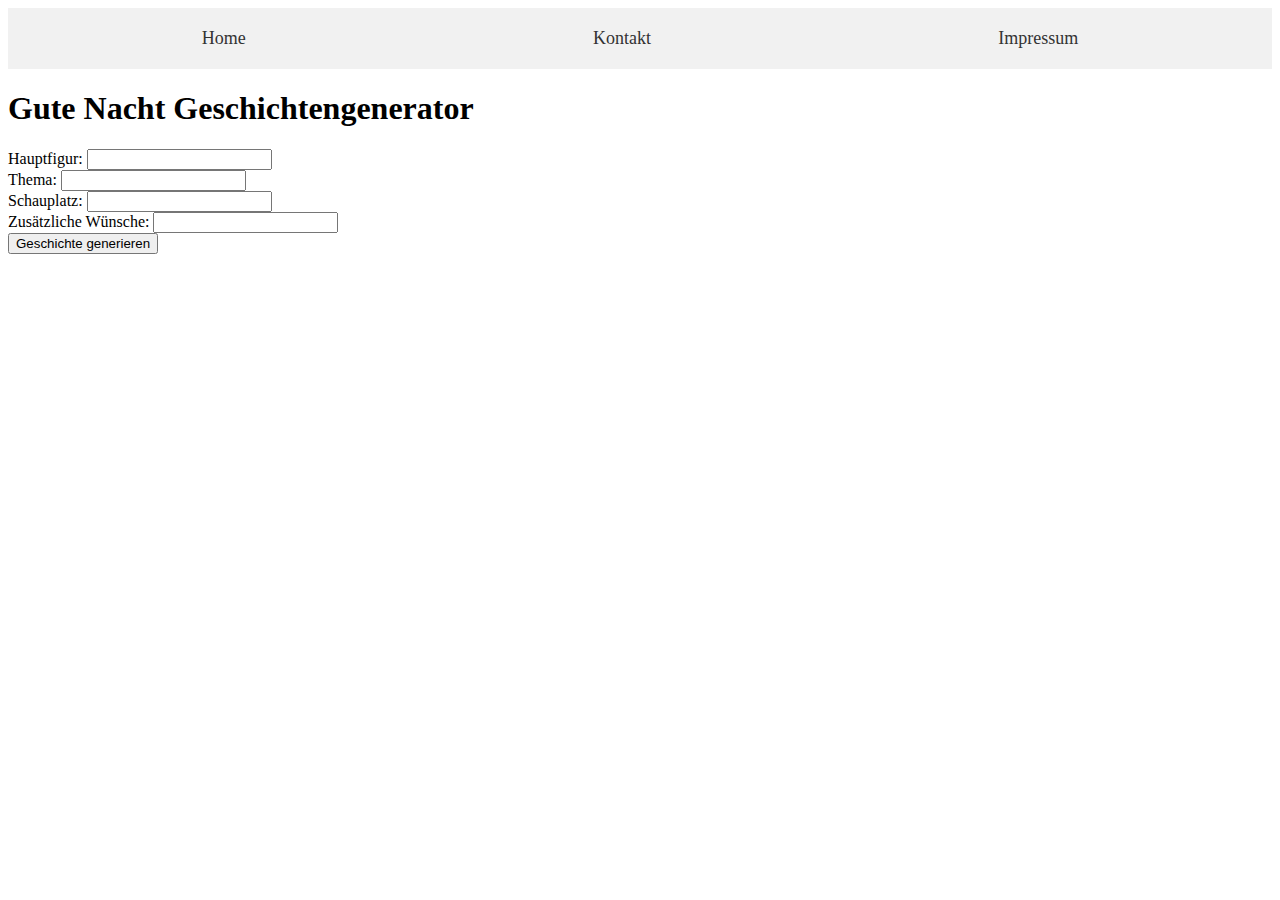
<file: Nion/templates/index.html>
<!DOCTYPE html>
<html lang="de">
<head>
  <meta charset="UTF-8">
  <title>Gute Nacht Geschichtengenerator</title>
  <script src="https://code.jquery.com/jquery-3.6.0.min.js"></script>
  <link rel="stylesheet" href="index.css">
  <meta name="viewport" content="width=device-width, initial-scale=1.0, maximum-scale=1.0, user-scalable=no">
</head>

<body>
  <header>
    <a href="#">Home</a>
    <a href="#">Kontakt</a>
    <a href="#">Impressum</a>
  </header>
  <h1>Gute Nacht Geschichtengenerator</h1>
  <form id="story-form">
    <label for="main_character">Hauptfigur:</label>
    <input type="text" id="main_character" name="main_character" required><br>
    <label for="theme">Thema:</label>
    <input type="text" id="theme" name="theme" required><br>
    <label for="setting">Schauplatz:</label>
    <input type="text" id="setting" name="setting" required><br>
    <label for="additional_wishes">Zusätzliche Wünsche:</label>
    <input type="text" id="additional_wishes" name="additional_wishes"><br>
    <button type="submit">Geschichte generieren</button>
  </form>
  <div id="loading" style="display: none;">Geschichte wird geschrieben...</div>
  <div id="story"></div>
  <script>
    $("#story-form").submit(function(event) {
      event.preventDefault();
      const main_character = $("#main_character").val();
      const theme = $("#theme").val();
      const setting = $("#setting").val();
      const additional_wishes = $("#additional_wishes").val();

      $("#story").empty();
      $("#loading").show();

      $.ajax({
        type: "POST",
        url: "/generate-story",
        contentType: "application/json",
        data: JSON.stringify({ main_character, theme, setting, additional_wishes }),
        success: function(data) {
          $("#loading").hide();
          $("#story").text(data.story);
        }
      });
    });
  </script>
</body>
</html>
</file>
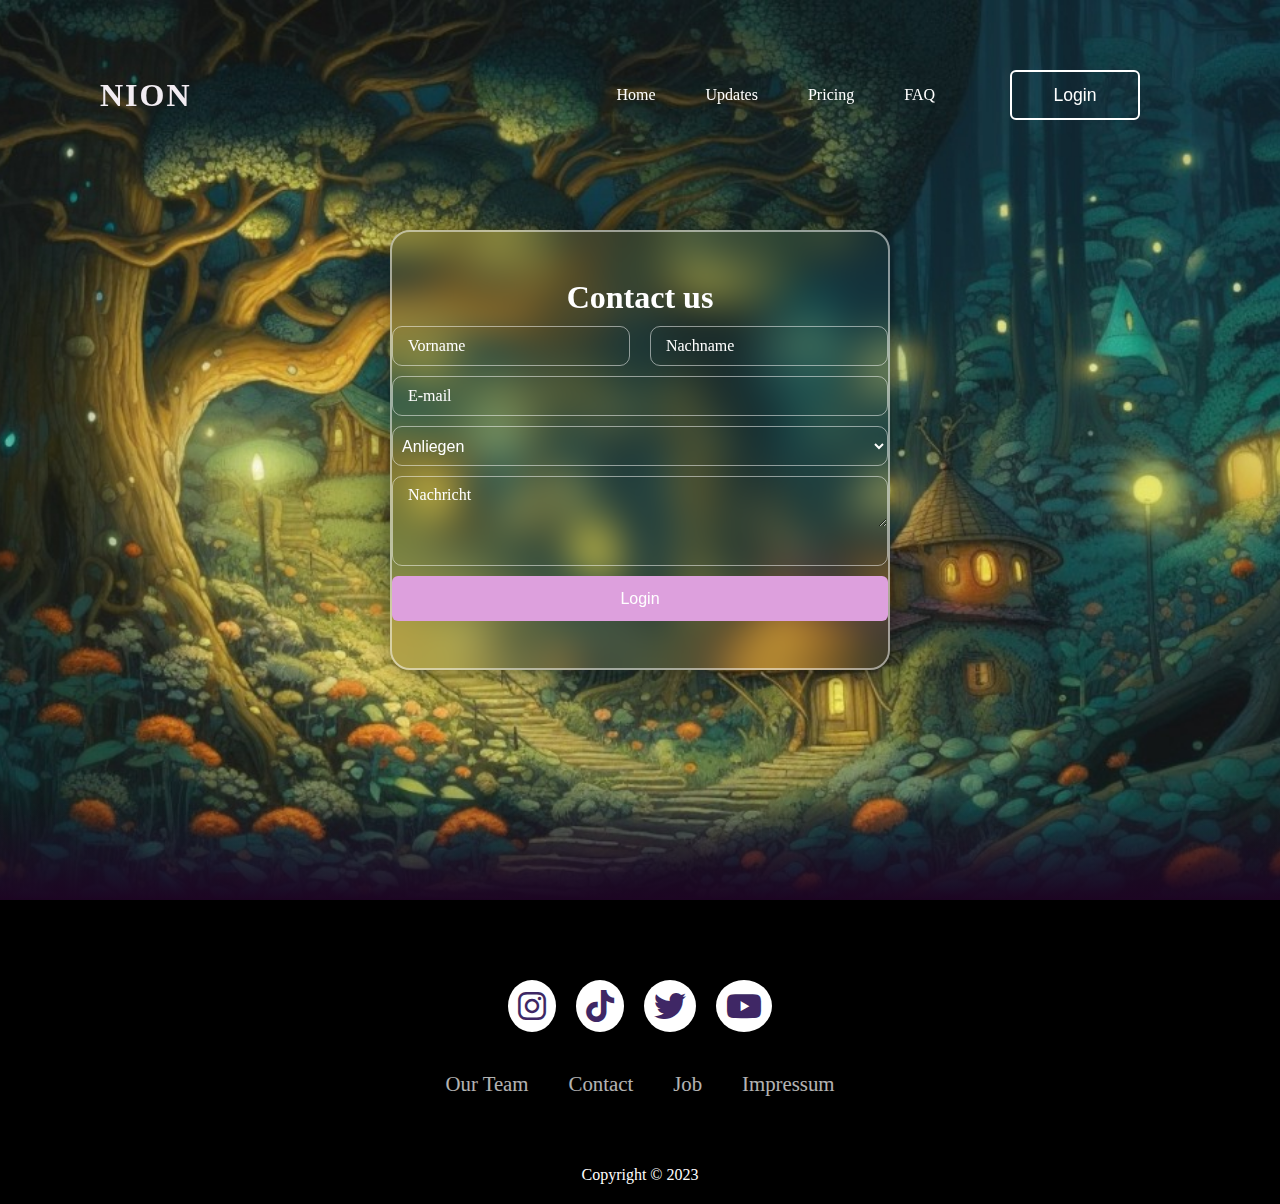
<file: Contact/contact.html>
<!DOCTYPE html>
<html lang="de">
<head>
    <meta charset="UTF-8">
    <meta http-equiv="X-UA-Compatible" content="IE=edge">
    <meta name="viewport" content="width=device-width, initial-scale=1.0">
    <link rel="stylesheet" href="contact.css">
    <link rel="stylesheet" href="https://cdnjs.cloudflare.com/ajax/libs/font-awesome/6.4.0/css/all.min.css">
    <title>Contact</title>
</head>
<body>
    <header>
        <a href="#" class="logo">Nion</a>
        <ul>
            <li><a href="startseite">Home</a></li>
            <li><a href="#">Updates</a></li>
            <li><a href="#">Pricing</a></li>
            <li><a href="#">FAQ</a></li>
            <li><button class="btnLogin" onclick="window.location.href='../Login-Anmeldung/login-anmeldung.html';">Login</button></li>
        </ul>
    </header>
    
    <section class="Contact" id="Contact">
        <img src="Hintergrund1.png" id="Hintergrund1">
        <div class="wrapper">
            <div class="form-box contact">
                <h2>Contact us</h2>
                <form action="#">  
                    <div class="row">
                        <div class="col1">
                            <input type="text" id=vorname required>
                            <label for="vorname">Vorname</label>
                        </div>
                        <div class="col1">
                            <input type="text" id=vorname required>
                            <label for="nachname">Nachname</label>
                        </div>
                    </div>
                    <div class="col1">
                            <input type="e-mail" required>
                            <label for="email">E-mail</label>
                    </div>
                    <select class="col2">
                        <option value="">Anliegen</option>
                        <option value="erste">Support</option>
                        <option value="zweite">Business</option>
                        <option value="erste"> bd </option>
                        <option value="erste"> etwas anderen </option>
                    </select>  
                    <div class="col3"> 
                            <textarea id="nachricht"></textarea>
                            <label for="nachricht">Nachricht</label>
                    </div>
                    <button type="submit" class="btn">Login</button>   
                </form>
            </div>         
        </div>
    </section>

    <footer>
        <div class="footerContainer">
            <div class="socialIcons"> 
                <a href=""><i class="fa-brands fa-instagram"></i></a>
                <a href=""><i class="fa-brands fa-tiktok"></i></a>
                <a href=""><i class="fa-brands fa-twitter"></i></a>
                <a href=""><i class="fa-brands fa-youtube"></i></a>
            </div>
            <div class="footerNav">
                <ul>
                    <li><a href="">Our Team</a></li>
                    <li><a href=""onclick="window.location.href='../Contact/contact.html';">Contact</a></li>
                    <li><a href="">Job</a></li>
                    <li><a href="">Impressum</a></li>
                </ul>
            </div>
        </div>
        <div class="footerBottom">
            <p>Copyright &copy; 2023 </p>
        </div>
    </footer> 
</body>
</html>
</file>
<file: Nion/templates/index.css>
html.
body {
    background-image: url("Bild A.png");
    background-size: cover;
    background-repeat: no-repeat;
    background-position: center center;
  }

  header {
    display: flex;
    justify-content: space-around;
    align-items: center;
    background-color: #f1f1f1;
    padding: 20px;
  }

  header a {
    text-decoration: none;
    color: #333;
    font-size: 18px;
  }

  header a:hover {
    color: #555;
    text-decoration: underline;
  }
</file>
<file: Contact/contact.css>
@import url('https://fonts.googleapis.com/css2?family=Poppins:wght@200&display=swap');
*{
  padding: 0%;
  margin: 0;
  box-sizing: border-box;
  font-size: 'poppins', sans-serif;
  scroll-behavior: smooth;
}
header{
    position: absolute;
    top: 0;
    left: 0;
    width: 100%;
    padding: 30px 100px;
    display: flex;
    justify-content: space-between;
    align-items: center;
    background: transparent;
    z-index: 10000; 
}
header .logo {
    color: rgb(242, 236, 242);
    font-weight: 700;
    text-decoration: none;
    font-size: 2em;
    text-transform: uppercase;
    letter-spacing: 2px;
} 
header ul{
    display: flex;
    justify-content: center;
    align-items: center;
} 
header ul li {
    list-style: none;
    margin-left: 20px; 
}
header ul li a {
    text-decoration: none;
    padding: 6px 15px;
    color: #fff;
    border-radius: 20px;
}
header ul li a:hover {
    background: #fff;
    color: #2b1055;
}

header .btnLogin{
    width: 130px;
    height: 50px;
    background: transparent;
    border: 2px solid #fff;
    outline: none;
    border-radius: 6px;
    color: #fff;
    cursor: pointer;
    font-size: 1.1em;
    font-weight: 500;
    margin: 40px;
    transition: .5s;
}
header .btnLogin:hover{
    background-color: #fff;
    color: black;
}

body {
    min-height: 100vh;
}
section {
    position: relative;
    width: 100%;
    height: 100vh;
    padding: 100px;
    display: flex;
    justify-content: center;
    align-items: center;
    overflow: hidden;
}
section::before {
    content: '';
    position: absolute;
    bottom: 0;
    width: 100%;
    height: 100px;
    background: linear-gradient(to top, #1c0522, transparent);
    z-index: 1000;
}
section img {
    position: absolute;
    top: 0;
    left: 0;
    width: 100%;
    height: 100%;
    object-fit: cover;
    pointer-events: none;
}
.wrapper {
    position: relative;
    width: 500px;
    height: 440px;
    background: transparent;
    border: 2px solid rgb(255, 255, 255, .5);
    border-radius: 20px;
    backdrop-filter: blur(20px);
    box-shadow: 0 0 30px rgba(0, 0, 0, .5);
    display: flex;
    justify-content: center;
    align-items: center;
    overflow: hidden; 
}
.wrapper .col{
    width: 100%;
    padding: 10px; 
    line-height: 0px;
}
.wrapper .anliegen{
    width: 100%;
    padding: 10px; 
    line-height: 0px;
}
.wrapper .form-box.col1{
    transition: transform .18s ease;
    transform: translateX(0);
}
.form-box h2{
    font-size: 2em;
    color: #fff;
    text-align: center;
} 
.col1 {
    position: relative;
    width: 100%;
    height: 40px;
    border: 1px solid rgb(255, 255, 255, .5);;
    border-radius: 10px;
    margin: 10px 0 0 0; 
}
.col2{
    position: relative;
    width: 100%;
    height: 40px;
    border: 1px solid rgb(255, 255, 255, .5);;
    border-radius: 10px;
    margin: 10px 0 0 0;
    color: #fff;
    background: transparent;
    padding: 0 35px 0 5px;
    font-size: 1em;
}
.col3{
    position: relative;
    width: 100%;
    height: 90px;
    border: 1px solid rgb(255, 255, 255, .5);;
    border-radius: 10px;
    margin: 10px 0 0 0; 
}

.col1 label {
    position: absolute;
    top:50%;
    left: 5px;
    transform: translateY(-50%);
    font-size: 1em;
    color: #fff;
    font-weight: 500;
    pointer-events: none;
    cursor: text;
    padding: 10px;
}
.col3 label {
    position: absolute;
    top:20%;
    left: 5px;
    transform: translateY(-50%);
    font-size: 1em;
    color: #fff;
    font-weight: 500;
    pointer-events: none;
    cursor: text;
    padding: 10px;
}
.col3 #nachricht {
    background: transparent;
    padding: 10px;
    color: #fff;
    font-size: 1em;
    outline: 0;
    cursor: text;
    width: 100%;
    border: transparent;
    margin:0 0 30px 0 ;
}
#vorname #nachname #nachricht:hover{
    background-color: #fff;
}


.col1 input{
    width: 100%;
    height: 100%;
    background: transparent;
    border: none;
    outline: none;
    font-size: 1em;
    color: #fff;
    font-weight: 200;
    padding: 0 35px 0 5px;
}
.row{
    display: flex;
    align-items: center;
    justify-content: space-between;
}
.row .col1{
    flex-basis: 48%;

}

.btn {
    width: 100%;
    height: 45px;
    background: plum;
    border: none;
    outline: none;
    border-radius: 6px;
    cursor: pointer;
    font-size: 1em;
    color: #fff;
    font-weight: 500;
    margin: 10px 0 0 0 ;
}

footer {
    background-color: black;
  
}
.footerContainer {
    width: 100%;
    padding: 70px 30px 20px;
} 
.socialIcons{
    display: flex;
    justify-content: center;
} 
.socialIcons a{
    text-decoration: none;
    padding: 10px;
    background-color: #fff;
    margin: 10px;
    border-radius: 50%;
}
.socialIcons a i {
    font-size: 2em;
    color: #2b1055;
    opacity: 0.9;
}
  /* Hover Effects on social Media Icons*/
  
.socialIcons a:hover{
    background-color: black;
    transition: 0.5s;
}
.socialIcons a:hover i {
    color: #fff;
    transition: 0,5s;
}
.footerNav {
    margin: 30px;
}
.footerNav ul{
    display: flex;
    justify-content: center; 
}
.footerNav ul li a{
    color: #fff;
    margin: 20px;
    text-decoration: none;
    font-size: 1.3em;
    opacity: 0.7;
    transition: 0.5s;
}
.footerNav ul li a:hover {
    opacity: 1;
}
.footerBottom{
    background-color: black;
    padding: 20px;
    text-align: center;
}
.footerBottom p{
    color: #fff;
}
</file>
